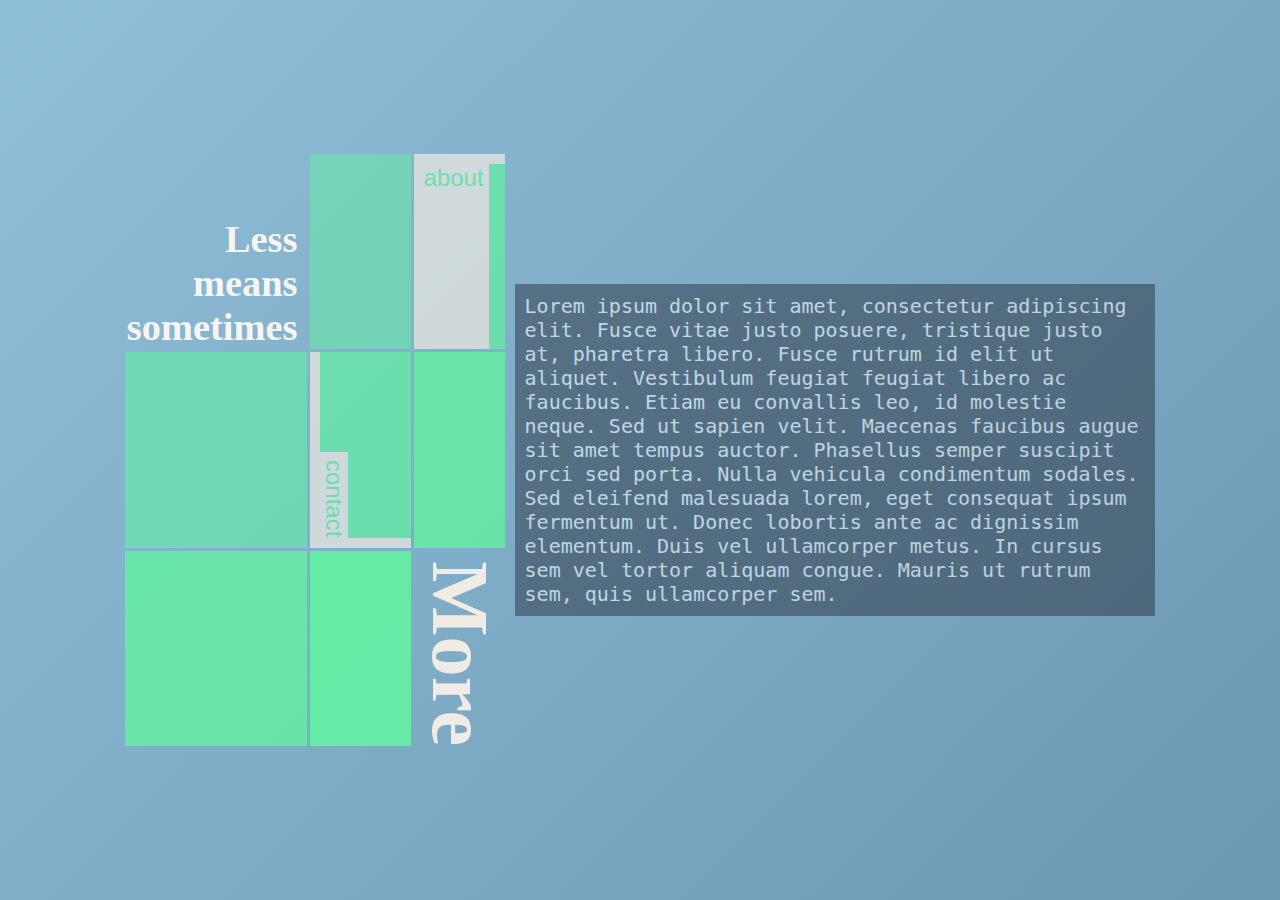
<file: index.html>
<!DOCTYPE html>
<html lang="en">
  <head>
    <meta charset="UTF-8" />
    <meta name="viewport" content="width=device-width, initial-scale=1.0" />
    <title>Less is more</title>
    <link rel="stylesheet" href="./style.css" />
  </head>
  <body>
    <div class="flex-container">
      <div class="grid-container">
        <div class="top-left-container">
          <h2>
            Less<br />
            means<br />
            sometimes
          </h2>
        </div>
        <div id="a"></div>
        <button type="button" id="b"><a href="./about.html">about</a></button>
        <div id="c"></div>
        <button type="button" id="d">
          <a href="./contact.html">contact</a>
        </button>
        <div id="e"></div>
        <div id="f"></div>
        <div id="g"></div>
        <div class="bottom-right-container">
          <h1>More</h1>
        </div>
      </div>
      <div id="txt-background">
        <p>
          Lorem ipsum dolor sit amet, consectetur adipiscing elit. Fusce vitae
          justo posuere, tristique justo at, pharetra libero. Fusce rutrum id
          elit ut aliquet. Vestibulum feugiat feugiat libero ac faucibus. Etiam
          eu convallis leo, id molestie neque. Sed ut sapien velit. Maecenas
          faucibus augue sit amet tempus auctor. Phasellus semper suscipit orci
          sed porta. Nulla vehicula condimentum sodales. Sed eleifend malesuada
          lorem, eget consequat ipsum fermentum ut. Donec lobortis ante ac
          dignissim elementum. Duis vel ullamcorper metus. In cursus sem vel
          tortor aliquam congue. Mauris ut rutrum sem, quis ullamcorper sem.
        </p>
      </div>
    </div>
  </body>
</html>
</file>
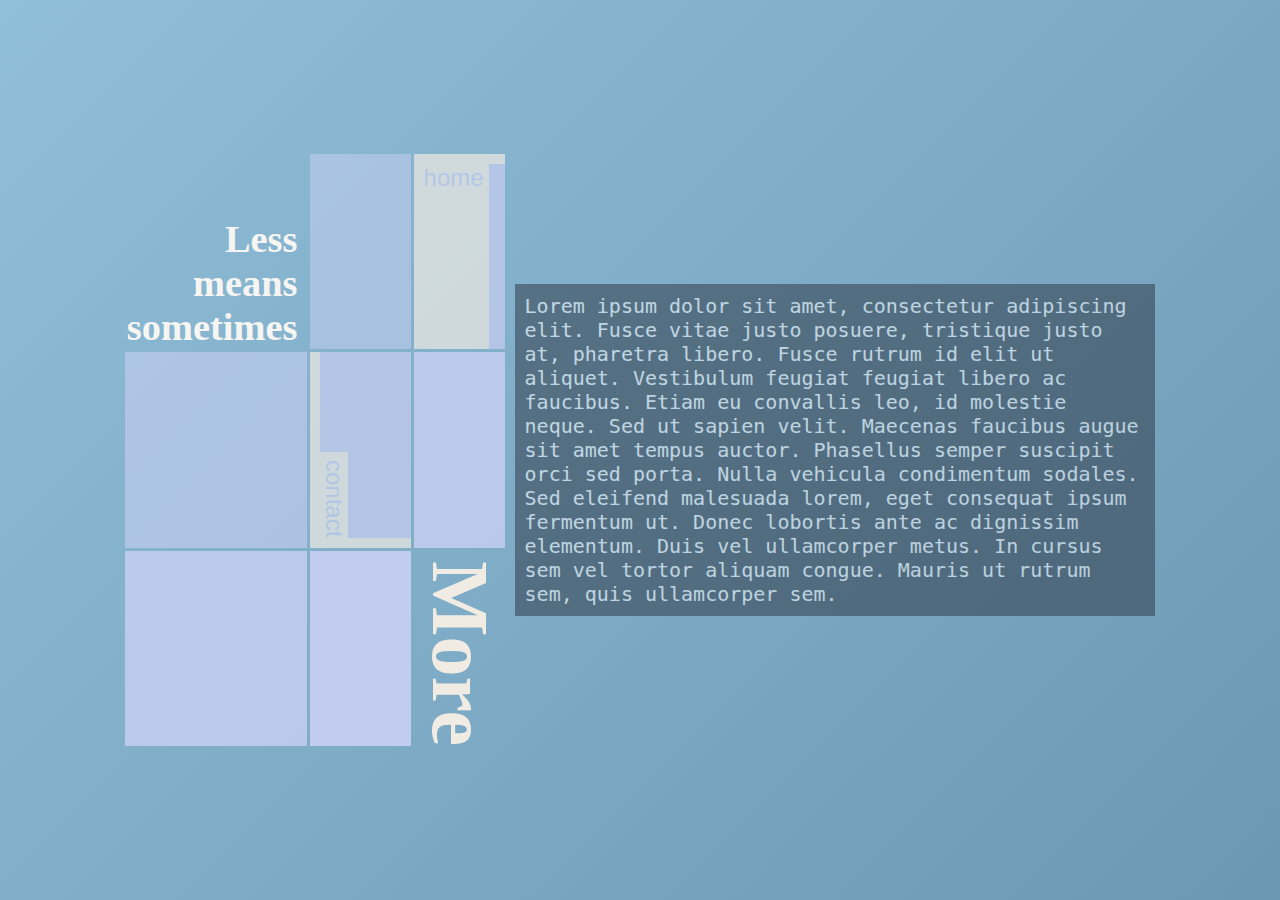
<file: about.html>
<!DOCTYPE html>
<html lang="en">
  <head>
    <meta charset="UTF-8" />
    <meta name="viewport" content="width=device-width, initial-scale=1.0" />
    <title>Less is more</title>
    <link rel="stylesheet" href="./style.css" />
  </head>
  <body id="about">
    <div class="flex-container">
      <div class="grid-container">
        <div class="top-left-container">
          <h2>
            Less<br />
            means<br />
            sometimes
          </h2>
        </div>
        <div id="a"></div>
        <button type="button" id="b"><a href="./index.html">home</a></button>
        <div id="c"></div>
        <button type="button" id="d">
          <a href="./contact.html">contact</a>
        </button>
        <div id="e"></div>
        <div id="f"></div>
        <div id="g"></div>
        <div class="bottom-right-container">
          <h1>More</h1>
        </div>
      </div>
      <div id="txt-background">
        <p>
          Lorem ipsum dolor sit amet, consectetur adipiscing elit. Fusce vitae
          justo posuere, tristique justo at, pharetra libero. Fusce rutrum id
          elit ut aliquet. Vestibulum feugiat feugiat libero ac faucibus. Etiam
          eu convallis leo, id molestie neque. Sed ut sapien velit. Maecenas
          faucibus augue sit amet tempus auctor. Phasellus semper suscipit orci
          sed porta. Nulla vehicula condimentum sodales. Sed eleifend malesuada
          lorem, eget consequat ipsum fermentum ut. Donec lobortis ante ac
          dignissim elementum. Duis vel ullamcorper metus. In cursus sem vel
          tortor aliquam congue. Mauris ut rutrum sem, quis ullamcorper sem.
        </p>
      </div>
    </div>
  </body>
</html>
</file>
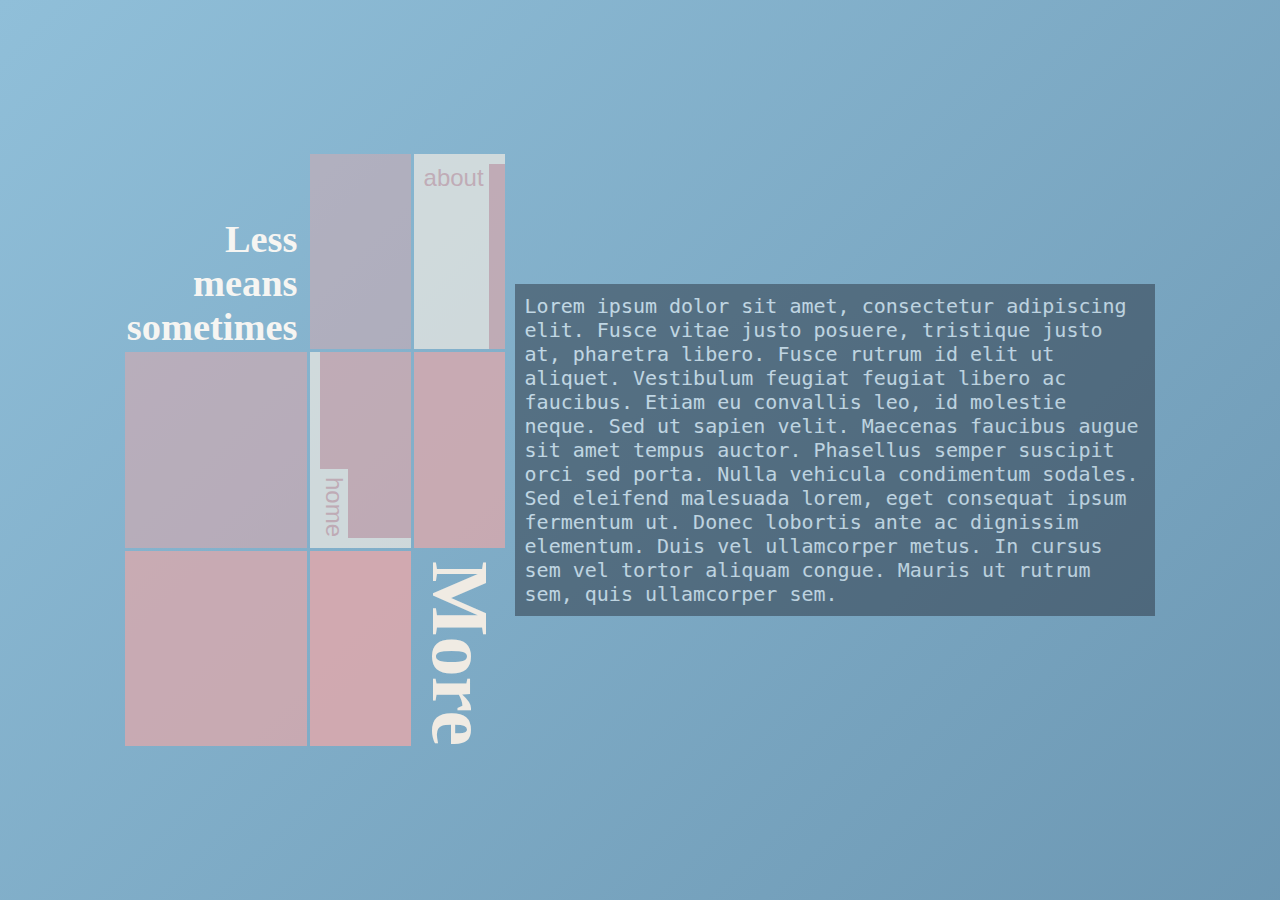
<file: contact.html>
<!DOCTYPE html>
<html lang="en">
  <head>
    <meta charset="UTF-8" />
    <meta name="viewport" content="width=device-width, initial-scale=1.0" />
    <title>Less is more</title>
    <link rel="stylesheet" href="./style.css" />
  </head>
  <body id="contact">
    <div class="flex-container">
      <div class="grid-container">
        <div class="top-left-container">
          <h2>
            Less<br />
            means<br />
            sometimes
          </h2>
        </div>
        <div id="a"></div>
        <button type="button" id="b"><a href="./about.html">about</a></button>
        <div id="c"></div>
        <button type="button" id="d">
          <a href="./index.html">home</a>
        </button>
        <div id="e"></div>
        <div id="f"></div>
        <div id="g"></div>
        <div class="bottom-right-container">
          <h1>More</h1>
        </div>
      </div>
      <div id="txt-background">
        <p>
          Lorem ipsum dolor sit amet, consectetur adipiscing elit. Fusce vitae
          justo posuere, tristique justo at, pharetra libero. Fusce rutrum id
          elit ut aliquet. Vestibulum feugiat feugiat libero ac faucibus. Etiam
          eu convallis leo, id molestie neque. Sed ut sapien velit. Maecenas
          faucibus augue sit amet tempus auctor. Phasellus semper suscipit orci
          sed porta. Nulla vehicula condimentum sodales. Sed eleifend malesuada
          lorem, eget consequat ipsum fermentum ut. Donec lobortis ante ac
          dignissim elementum. Duis vel ullamcorper metus. In cursus sem vel
          tortor aliquam congue. Mauris ut rutrum sem, quis ullamcorper sem.
        </p>
      </div>
    </div>
  </body>
</html>
</file>
<file: style.css>
/* html element <body> bez deklarowania width & height */

body {
  margin: 0;
  padding: 0;
}

body {
  background: linear-gradient(-45deg, #76a3ba, #49708d, #90bfd9);
  background-size: 400% 400%;
  animation: gradient 18s ease infinite;
}

@keyframes gradient {
  0% {
    background-position: 0% 50%;
  }
  50% {
    background-position: 100% 50%;
  }
  100% {
    background-position: 0% 50%;
  }
}

/* position static, display block, by default */

.flex-container {
  /* main container height 100vh */
  height: 100vh;
  display: flex;
  flex-wrap: wrap;
  justify-content: center;
  align-items: center;
  gap: 10px;
}

/* grid containers */

.grid-container {
  min-width: 340px;
  max-width: 50%;
  display: grid;
  grid-template-columns: 2fr 1.1fr 1fr;
  grid-template-rows: repeat(3, 1fr);
  gap: 3px;
}

#txt-background {
  min-width: 340px;
  max-width: 50%;
  background-color: #2a3340;
  opacity: 0.5;
  color: white;
  font-family: monospace;
  font-size: 1.25rem;
}

/* ======================= INDEX ======================= */

.top-left-container {
  display: flex;
  justify-content: end;
  align-items: end;
  text-align: right;
  padding-right: 10px;
}

h2 {
  margin: 0;
  color: #f6f5f2;
  font-size: 2.4rem;
}

#a {
  background-color: #63f2a1;
  opacity: 0.5;
}

#b {
  display: flex;
  background-color: #63f2a1;
  opacity: 0.7;
  border-style: hidden;
  border-left-style: solid;
  border-top-style: solid;
  border-width: 10px;
  border-color: #f0ebe3;
  color: #f0ebe3;
  font-size: x-large;
  margin: 0;
  padding: 0;
}

#b a {
  text-decoration: none;
  color: #63f2a1;
  background-color: #f0ebe3;
  padding-right: 5px;
}

#b:hover {
  opacity: 0.7;
  border-color: white;
  color: white;
}

#b:hover a {
  color: #63f2a1;
  background-color: white;
}

#c {
  background-color: #63f2a1;
  opacity: 0.6;
}

#d {
  display: flex;
  align-items: end;
  background-color: #63f2a1;
  opacity: 0.7;
  border-style: hidden;
  border-left-style: solid;
  border-bottom-style: solid;
  border-width: 10px;
  border-color: #f0ebe3;
  color: #f0ebe3;
  font-size: x-large;
  margin: 0;
  padding: 0;
}

#d a {
  text-decoration: none;
  color: #63f2a1;
  background-color: #f0ebe3;
  padding-top: 8px;
  writing-mode: vertical-rl;
  text-orientation: mixed;
}

#d:hover {
  opacity: 0.7;
  border-color: white;
  color: white;
}

#d:hover a {
  text-decoration: none;
  color: #63f2a1;
  background-color: white;
  padding-top: 8px;
  writing-mode: vertical-rl;
  text-orientation: mixed;
}

#e {
  background-color: #63f2a1;
  opacity: 0.8;
}

#f {
  background-color: #63f2a1;
  opacity: 0.8;
}

#g {
  background-color: #63f2a1;
  opacity: 0.9;
}

.bottom-right-container {
  display: flex;
  justify-content: start;
  align-items: start;
  text-align: left;
  padding-top: 10px;
}

h1 {
  margin: 0;
  color: #f0ebe3;
  font-size: 5rem;
  font-weight: bolder;
  writing-mode: vertical-rl;
  text-orientation: mixed;
}

/* ======================= ABOUT ======================= */

#about .top-left-container {
  display: flex;
  justify-content: end;
  align-items: end;
  text-align: right;
  padding-right: 10px;
}

#about #a {
  background-color: #c9cff2;
  opacity: 0.5;
}

#about #b {
  display: flex;
  background-color: #c9cff2;
  opacity: 0.7;
  border-style: hidden;
  border-left-style: solid;
  border-top-style: solid;
  border-width: 10px;
  border-color: #f0ebe3;
  color: #f0ebe3;
  font-size: x-large;
  margin: 0;
  padding: 0;
}

#about #b a {
  text-decoration: none;
  color: #c9cff2;
  background-color: #f0ebe3;
  padding-right: 5px;
}

#about #b:hover {
  opacity: 0.7;
  border-color: white;
  color: white;
}

#about #b:hover a {
  color: #c9cff2;
  background-color: white;
}

#about #c {
  background-color: #c9cff2;
  opacity: 0.6;
}

#about #d {
  display: flex;
  align-items: end;
  background-color: #c9cff2;
  opacity: 0.7;
  border-style: hidden;
  border-left-style: solid;
  border-bottom-style: solid;
  border-width: 10px;
  border-color: #f0ebe3;
  color: #f0ebe3;
  font-size: x-large;
  margin: 0;
  padding: 0;
}

#about #d a {
  text-decoration: none;
  color: #c9cff2;
  background-color: #f0ebe3;
  padding-top: 8px;
  writing-mode: vertical-rl;
  text-orientation: mixed;
}

#about #d:hover {
  opacity: 0.7;
  border-color: white;
  color: white;
}

#about #d:hover a {
  text-decoration: none;
  color: #c9cff2;
  background-color: white;
  padding-top: 8px;
  writing-mode: vertical-rl;
  text-orientation: mixed;
}

#about #e {
  background-color: #c9cff2;
  opacity: 0.8;
}

#about #f {
  background-color: #c9cff2;
  opacity: 0.8;
}

#about #g {
  background-color: #c9cff2;
  opacity: 0.9;
}

#about .bottom-right-container {
  display: flex;
  justify-content: start;
  align-items: start;
  text-align: left;
  padding-top: 10px;
}

#about h1 {
  margin: 0;
  color: #f0ebe3;
  font-size: 5rem;
  font-weight: bolder;
  writing-mode: vertical-rl;
  text-orientation: mixed;
}

/* ======================= CONTACT ======================= */

#contact .top-left-container {
  display: flex;
  justify-content: end;
  align-items: end;
  text-align: right;
  padding-right: 10px;
}

#contact #a {
  background-color: #d9a9ad;
  opacity: 0.5;
}

#contact #b {
  display: flex;
  background-color: #d9a9ad;
  opacity: 0.7;
  border-style: hidden;
  border-left-style: solid;
  border-top-style: solid;
  border-width: 10px;
  border-color: #f0ebe3;
  color: #f0ebe3;
  font-size: x-large;
  margin: 0;
  padding: 0;
}

#contact #b a {
  text-decoration: none;
  color: #d9a9ad;
  background-color: #f0ebe3;
  padding-right: 5px;
}

#contact #b:hover {
  opacity: 0.7;
  border-color: white;
  color: white;
}

#contact #b:hover a {
  color: #d9a9ad;
  background-color: white;
}

#contact #c {
  background-color: #d9a9ad;
  opacity: 0.6;
}

#contact #d {
  display: flex;
  align-items: end;
  background-color: #d9a9ad;
  opacity: 0.7;
  border-style: hidden;
  border-left-style: solid;
  border-bottom-style: solid;
  border-width: 10px;
  border-color: #f0ebe3;
  color: #f0ebe3;
  font-size: x-large;
  margin: 0;
  padding: 0;
}

#contact #d a {
  text-decoration: none;
  color: #d9a9ad;
  background-color: #f0ebe3;
  padding-top: 8px;
  writing-mode: vertical-rl;
  text-orientation: mixed;
}

#contact #d:hover {
  opacity: 0.7;
  border-color: white;
  color: white;
}

#contact #d:hover a {
  text-decoration: none;
  color: #d9a9ad;
  background-color: white;
  padding-top: 8px;
  writing-mode: vertical-rl;
  text-orientation: mixed;
}

#contact #e {
  background-color: #d9a9ad;
  opacity: 0.8;
}

#contact #f {
  background-color: #d9a9ad;
  opacity: 0.8;
}

#contact #g {
  background-color: #d9a9ad;
  opacity: 0.9;
}

#contact .bottom-right-container {
  display: flex;
  justify-content: start;
  align-items: start;
  text-align: left;
  padding-top: 10px;
}

#contact h1 {
  margin: 0;
  color: #f0ebe3;
  font-size: 5rem;
  font-weight: bolder;
  writing-mode: vertical-rl;
  text-orientation: mixed;
}

p {
  margin-top: 10px;
  margin-right: 10px;
  margin-bottom: 10px;
  margin-left: 10px;
}
</file>
